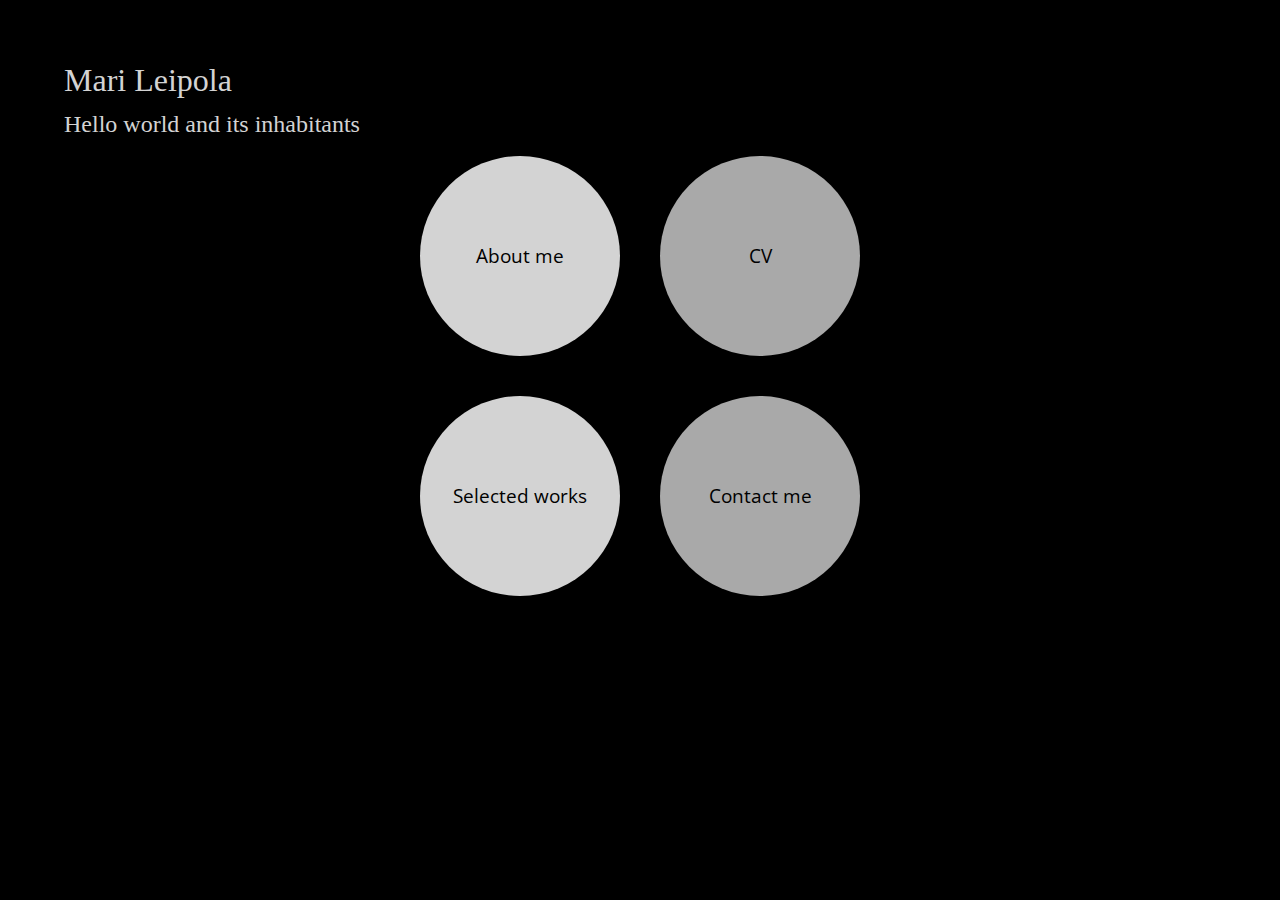
<file: index.html>
<!DOCTYPE html>
<html>

<head>
  <meta charset="UTF-8" />
  <meta name="viewport" content="width=device-width, initial-scale=1.0" />
  <title>Mari Leipola's portfolio</title>

  <link rel="stylesheet" type="text/css" href="reset.css" />
  <link rel="stylesheet" type="text/css" href="portfolio.css" />
  <link href="https://fonts.googleapis.com/css?family=Open+Sans&display=swap" rel="stylesheet">
  <link href="https://fonts.googleapis.com/icon?family=Material+Icons" rel="stylesheet" />
</head>

<body>
  <div id="header">
    <h1>Mari Leipola</h1>
    <p>Hello world and its inhabitants</p>
  </div>
  <div id="navigation">
    <div class="container">
      <div class="navigation_items" id="navigation_link_first" onclick="aboutmeSiirra()">
        <p>About me</p>
      </div>
    </div>
    <div class="container">
      <a href="MariLeipolaResume_06_20.pdf">
        <div class="navigation_items" id="navigation_link_second">
          <p>CV</p>
        </div>
      </a>
    </div>
    <div class="container">
      <div class="navigation_items" id="navigation_link_third" onclick="codeSiirra()">
        <p>Selected works</p>
      </div>
    </div>
    <div class="container">
      <div class="navigation_items" id="navigation_link_fourth" onclick="contactSiirra()">
        <p>Contact me</p>
      </div>
    </div>
  </div>
  <script src="main.js"></script>
</body>

</html>
</file>
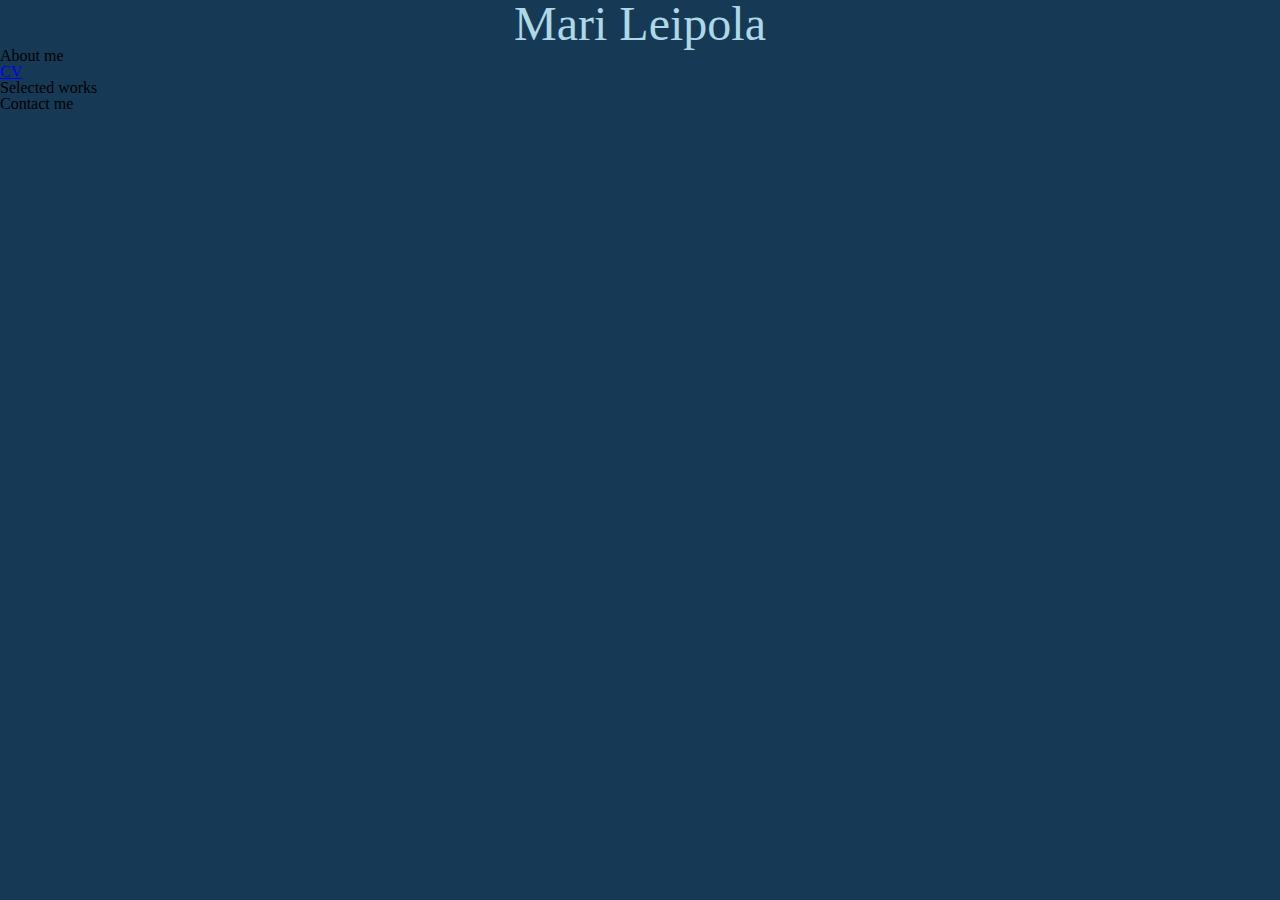
<file: Portfolio/index.html>
<!DOCTYPE html>
<html>
  <head>
    <meta charset="UTF-8" />
    <meta name="viewport" content="width=device-width, initial-scale=1.0" />
    <title>Mari Leipola's portfolio</title>

    <link rel="stylesheet" type="text/css" href="reset.css" />
    <link rel="stylesheet" type="text/css" href="portfolio.css" />
    <link
      href="https://fonts.googleapis.com/icon?family=Material+Icons"
      rel="stylesheet"
    />
  </head>
  <body>
    <div id="header">
      <h1>Mari Leipola</h1>
      <p></p>
    </div>
    <div id="navigation">
      <div class="container">
        <div
          class="navigation_items"
          id="navigation_link_first"
          onclick="aboutmeSiirra()"
        >
          <p>About me</p>
        </div>
      </div>
      <div class="container">
        <div class="navigation_items" id="navigation_link_second">
          <a href="MariLeipolaResume08_19.pdf">CV</a>
        </div>
      </div>
      <div class="container">
        <div
          class="navigation_items"
          id="navigation_link_third"
          onclick="codeSiirra()"
        >
          <p>Selected works</p>
        </div>
      </div>
      <div class="container">
        <div class="navigation_items" id="navigation_link_fourth">
          <p>Contact me</p>
        </div>
      </div>
    </div>
    <script src="main.js"></script>
  </body>
</html>
</file>
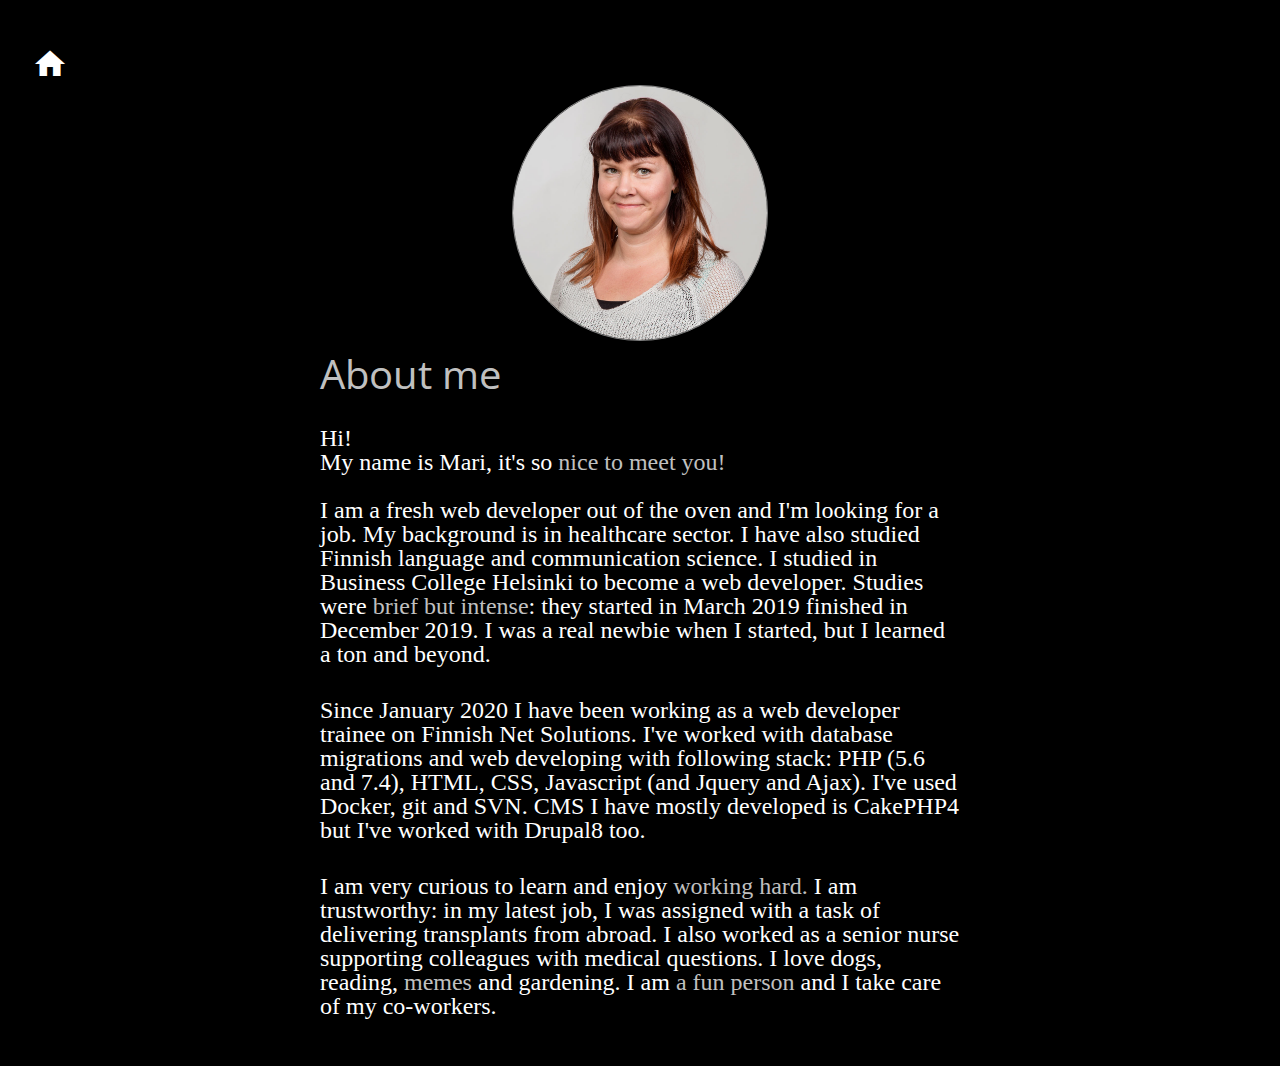
<file: aboutme.html>
<!DOCTYPE html>
<html>

<head>
  <meta charset="UTF-8" />
  <meta name="viewport" content="width=device-width, initial-scale=1.0" />
  <title>About me</title>

  <link rel="stylesheet" type="text/css" href="reset.css" />
  <link rel="stylesheet" type="text/css" href="side.css" />
  <link href="https://fonts.googleapis.com/css?family=Open+Sans&display=swap" rel="stylesheet">

  <link href="https://fonts.googleapis.com/icon?family=Material+Icons" rel="stylesheet" />
</head>

<body>
  <div id="headerBar">

    <a href="index.html"><i class="material-icons md-48">home</i></a>

  </div>
  <div id="photodiv"><img id="portraitImg" src="marileipola2019.jpg" alt="picture"></div>
  <div id="container">
    <div class="info">
      <h1>About me</h1>
      <p>
        <br>
        Hi! <br> My name is Mari, it's so <span style="color: silver">nice to meet you!</span> <br>
        <br> I
        am a
        fresh web developer out of the oven and I'm looking for a job. My background is in healthcare
        sector.
        I have also studied Finnish language and communication science.
        I studied in Business College Helsinki to become a web
        developer. Studies were <span style="color: silver">brief but intense</span>: they
        started in March 2019 finished in December 2019.
        I was a real newbie when I started, but I learned a ton and
        beyond.
      </p>
      <br>
      <br>
      <p>Since January 2020 I have been working as a web developer trainee on Finnish Net Solutions. I've worked with 
        database migrations and web developing with following stack: PHP (5.6 and 7.4), HTML, CSS, Javascript (and Jquery and Ajax).
        I've used Docker, git and SVN. CMS I have mostly developed is CakePHP4 but I've worked with Drupal8 too.
      </p>
      
    </div>
    <div class=" info">
      <p>
       
      </p>
      <br>
      <br>

    </div>
    <div class="info">
      <p>
        I am very curious to learn and enjoy <span style="color: silver">working hard.</span>
        I am trustworthy: in my latest job, I was assigned with a task
        of delivering transplants from abroad. I also worked as a
        senior nurse supporting colleagues with medical questions.
        I love dogs, reading, <span style="color: silver">memes</span> and gardening.
        I am <span style="color: silver">a fun person </span> and I take care of my co-workers.
      </p>
      <br>
      <br>
    </div>
  </div>
</body>

</html>
</file>
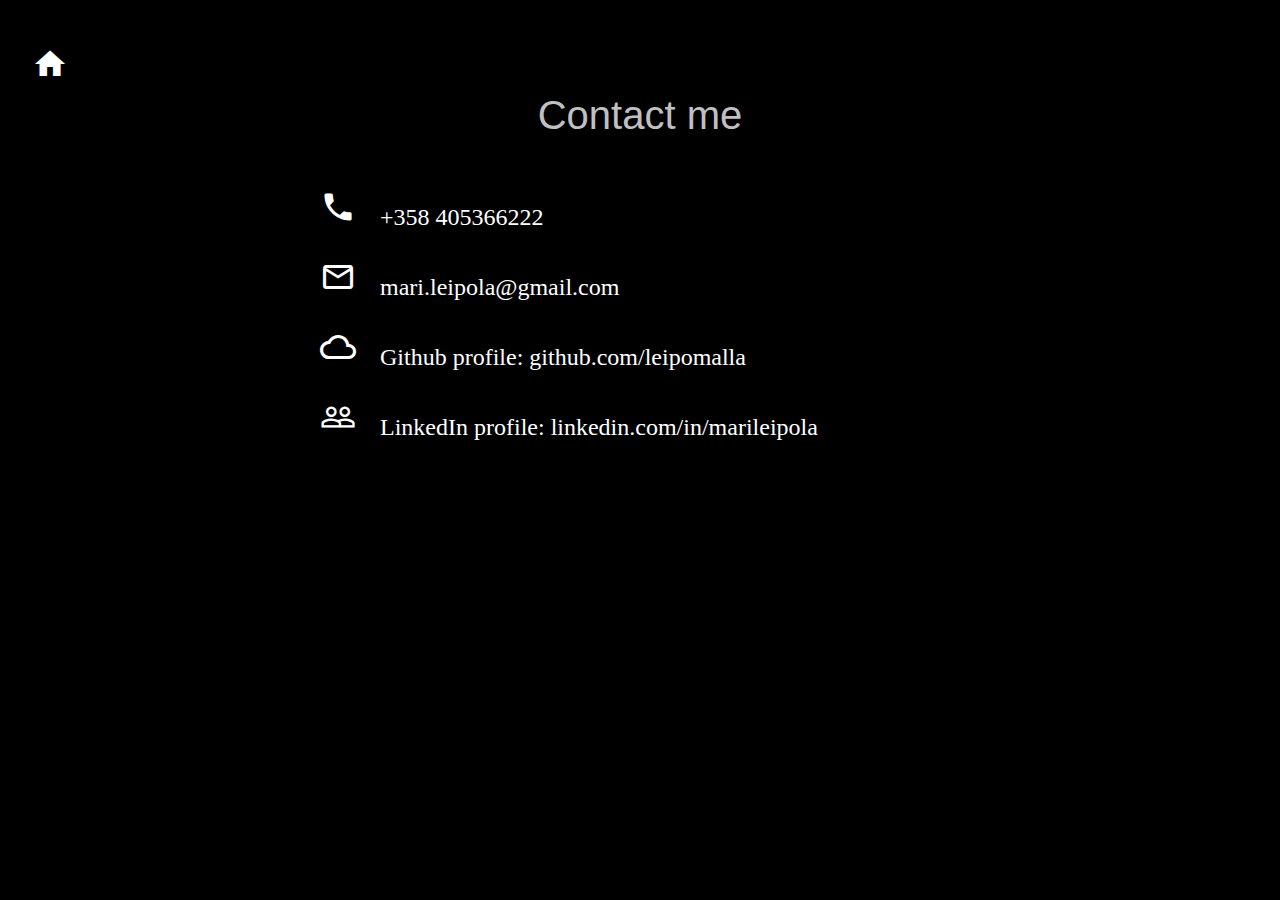
<file: contact.html>
<!DOCTYPE html>
<html>

<head>
    <meta charset="UTF-8" />
    <meta name="viewport" content="width=device-width, initial-scale=1.0" />
    <title>Contact me</title>

    <link rel="stylesheet" type="text/css" href="reset.css" />
    <link rel="stylesheet" type="text/css" href="side.css" />
    <link href="https://fonts.googleapis.com/icon?family=Material+Icons" rel="stylesheet">
</head>

<body>
    <div id="headerBar">
        <a href="index.html"><i class="material-icons md-48">home</i></a>
        <h1>Contact me</h1>
    </div>
    <div id="container" class="info">
        <table>
            <tr>
                <td><i class="material-icons md-48 icon">call</i></td>
                <td class="infoTxt">+358 405366222 <br>
                </td>
            </tr>
            <tr>
                <td><i class="material-icons md-48 icon">mail_outline</i></td>
                <td class="infoTxt">mari.leipola@gmail.com
                </td>
            </tr>
            <tr>
                <td><i class="material-icons md-48 icon">cloud_queue</i></td>
                <td class="infoTxt">Github profile: <a
                        href="https://www.github.com/leipomalla">github.com/leipomalla</a>
                </td>
            </tr>
            <tr>
                <td><i class="material-icons md-48 icon">people_outline</i></td>
                <td class="infoTxt">
                    LinkedIn profile: <a href="https://www.linkedin.com/in/marileipola">linkedin.com/in/marileipola</a>

                </td>
            </tr>
        </table>
    </div>
</body>

</html>
</file>
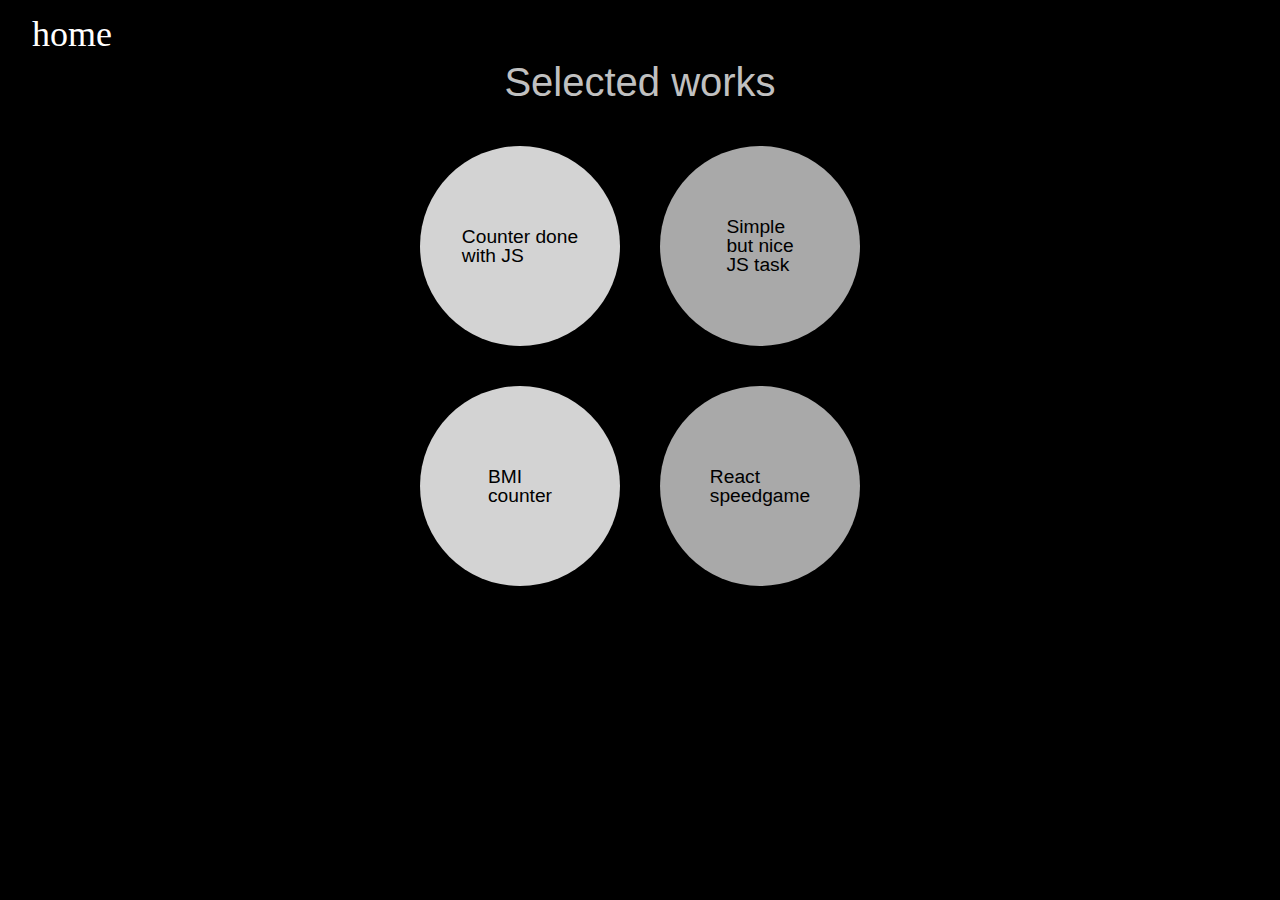
<file: selected.html>
<!DOCTYPE html>
<html>

<head>
  <meta charset="UTF-8" />
  <meta name="viewport" content="width=device-width, initial-scale=1.0" />
  <title>Selected works</title>

  <link rel="stylesheet" type="text/css" href="reset.css" />
  <link rel="stylesheet" type="text/css" href="side.css" />


  <title>Selected works</title>
</head>

<body>
  <div id="headerBar">
    <a href="index.html"><i class="material-icons md-48">home</i></a>
    <h1>Selected works</h1>
  </div>
  <div id="navigation">
    <div class="container">
      <a href="http://46.101.138.164/portfolio/06/config.html">
        <div class="navigation_items" id="navigation_link_first">
          <p>Counter done <br> with JS</p>

        </div>
      </a>
    </div>
    <div class="container">
      <a href="http://46.101.138.164/portfolio/01/klikkaamua.html">
        <div class="navigation_items" id="navigation_link_second">
          <p>Simple <br>but nice <br> JS task</p>
        </div>
      </a>
    </div>
    <div class="container">
      <a href="http://46.101.138.164/bmiv2/">
        <div class="navigation_items" id="navigation_link_third">
          <p>BMI <br>counter</p>
        </div>
      </a>
    </div>
    <div class="container">
      <a href="https://leipomalla.github.io/nopeuspeli/">
        <div class="navigation_items" id="navigation_link_fourth">
          <p>React <br>speedgame </p>
        </div>
      </a>
    </div>


</body>

</html>
</file>
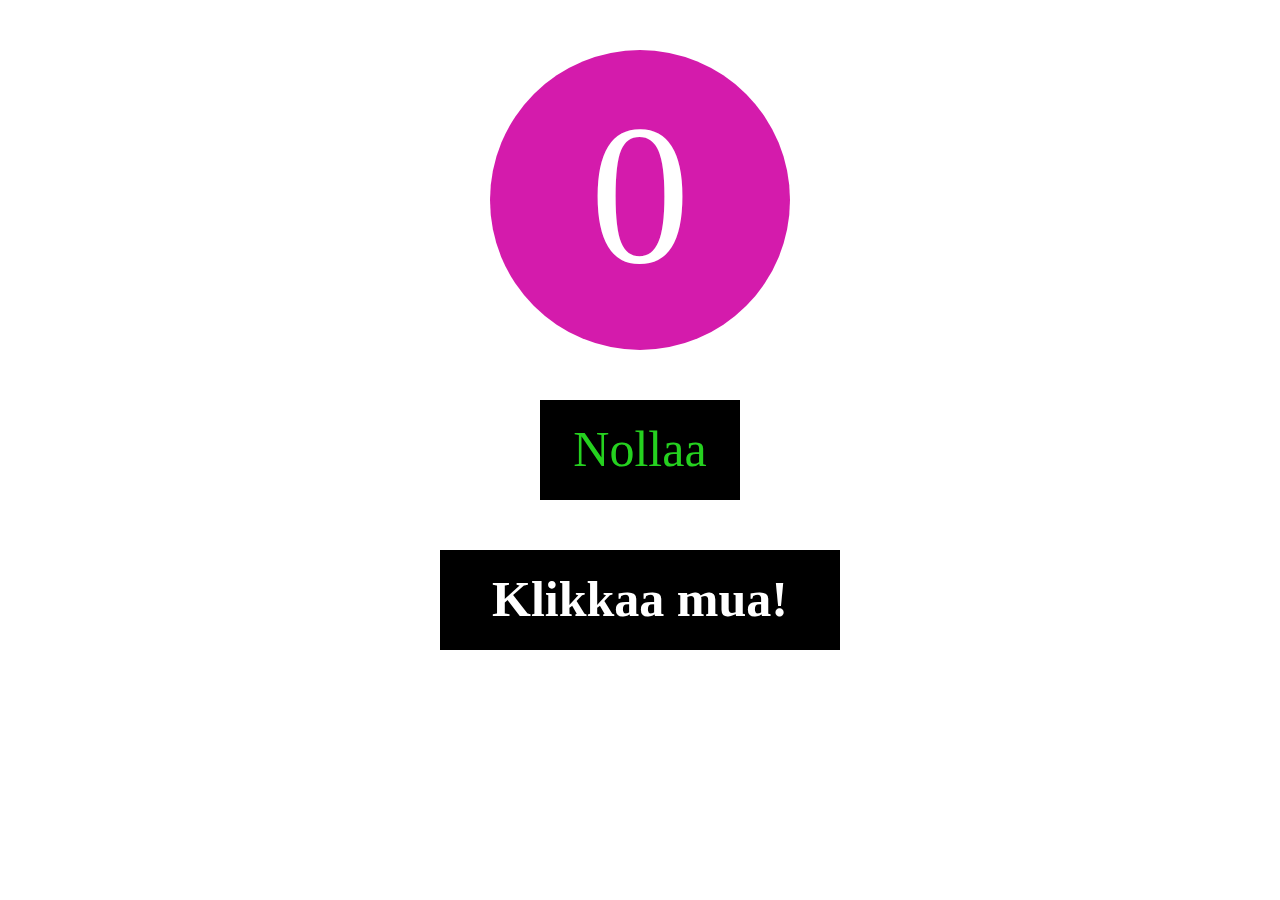
<file: 01/klikkaamua.html>
<!doctype html>
<html lang="fi">
<head>
  <meta charset="utf-8">
  <title>Laskuri</title>
  <style>
    * { box-sizing: border-box; }

    main {
      text-align: center;
    }

    #laskuri {
      width: 300px;
      height: 300px;
      background-color: rgb(212, 27, 172);
      color: white;
      margin: 50px auto;
      font-size: 200px;
      padding: 30px 0px;
      border-radius: 50%;
      cursor: pointer;
    }
    #nollaus {
      width: 200px;
      height:100px;
      background-color: black;
      color: rgb(37, 209, 31);
      margin: 50px auto;
      font-size: 50px;
      padding: 20px 0px;
      cursor: pointer;
    }
    #aktiivinen {
      font-weight:700;
      width: 400px;
      height:100px;
      background-color: rgb(0, 0, 0);
      color: rgb(255, 255, 255);
      margin: 50px auto;
      font-size: 50px;
      padding: 20px 0px;
      cursor: pointer;
    }
  </style>
</head>

<body>
  <main>
    <div id='laskuri'>0</div>
    <div id='nollaus'>Nollaa</div>
    <div id='aktiivinen'>Klikkaa mua!</div>
    
    <script>
      var laskuri = document.getElementById('laskuri');
      var arvo = parseInt(laskuri.innerHTML);
     
      

      function kasvata() {
        // kasvata laskurin arvoa ja päivitä se sivulle
        arvo = arvo + 1;
        laskuri.innerHTML = arvo;      
        asetaTaustaVari();
      }

      function asetaTaustaVari() {
        // aseta taustaväri laskurin arvon perusteella:
        // parillinen: sininen, pariton: punainen
        if (arvo % 2 == 0) {
          laskuri.style.backgroundColor = 'blue';
          }else {
            laskuri.style.backgroundColor = 'red';
          }
 }

 function nollaa () {
   // Nollaa-painiketta painaessa laskurin arvo palaa nollaksi
 arvo = 0;
 laskuri.innerHTML = arvo;
 laskuri.style.backgroundColor = 'red';
 }

 function klikkaus () {
     // Klikkaa mua -painikkeen teksti muuttuu muotoon Klikattu
     aktiivinen.innerHTML = 'Klikattu';
     aktiivinen.style.color = 'grey';
 }

      laskuri.onclick = kasvata;
      nollaus.onclick = nollaa;
      aktiivinen.onclick = klikkaus;
    </script>

    </main>
  </body>
  </html>
</file>
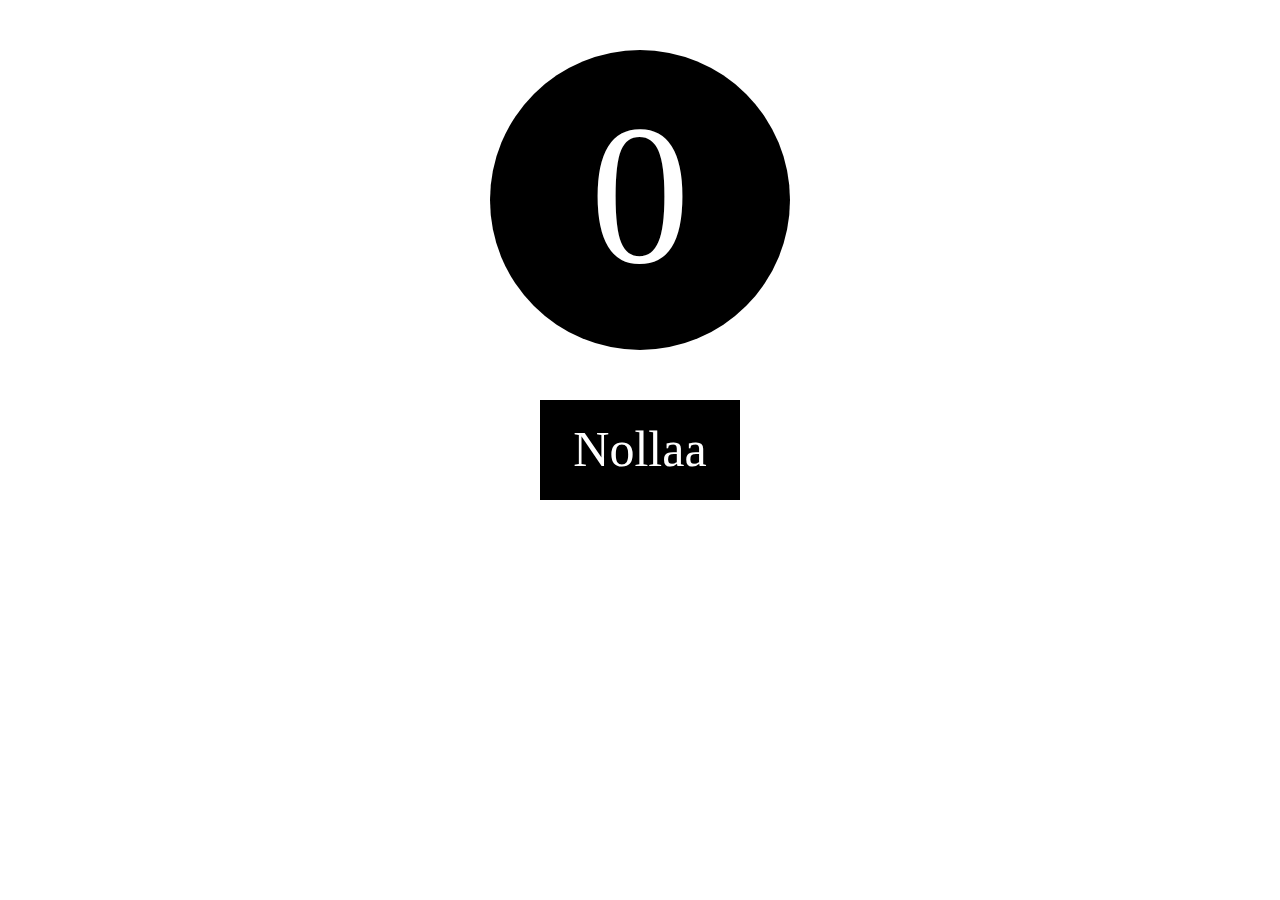
<file: 01/laskuri.html>
<!doctype html>
<html lang="fi">
<head>
  <meta charset="utf-8">
  <title>Laskuri</title>
  <style>
    * { box-sizing: border-box; }

    main {
      text-align: center;
    }

    #laskuri {
      width: 300px;
      height: 300px;
      background-color: black;
      color: white;
      margin: 50px auto;
      font-size: 200px;
      padding: 30px 0px;
      border-radius: 50%;
      cursor: pointer;
    }
    #nollaus {
      width: 200px;
      height:100px;
      background-color: black;
      color: white;
      margin: 50px auto;
      font-size: 50px;
      padding: 20px 0px;
      cursor: pointer;
    }
  </style>
</head>

<body>
  <main>
    <div id='laskuri'>0</div>
    <div id='nollaus'>Nollaa</div>
    
    <script>
      var laskuri = document.getElementById('laskuri');
      var arvo = parseInt(laskuri.innerHTML);
      

      function kasvata() {
        // kasvata laskurin arvoa ja päivitä se sivulle
        arvo = arvo + 1;
        laskuri.innerHTML = arvo;      
        asetaTaustaVari();
      }

      function asetaTaustaVari() {
        // aseta taustaväri laskurin arvon perusteella:
        // parillinen: sininen, pariton: punainen
        if (arvo % 2 == 0) {
          laskuri.style.backgroundColor = 'blue';
          }else {
            laskuri.style.backgroundColor = 'red';
          }
 }

 function nollaa () {
   // Nollaa-painiketta painaessa laskurin arvo palaa nollaksi
 arvo = 0;
 laskuri.innerHTML = arvo;
 laskuri.style.backgroundColor = 'red';
 }

 
      laskuri.onclick = kasvata;
      nollaus.onclick = nollaa;
    </script>

    </main>
  </body>
  </html>
</file>
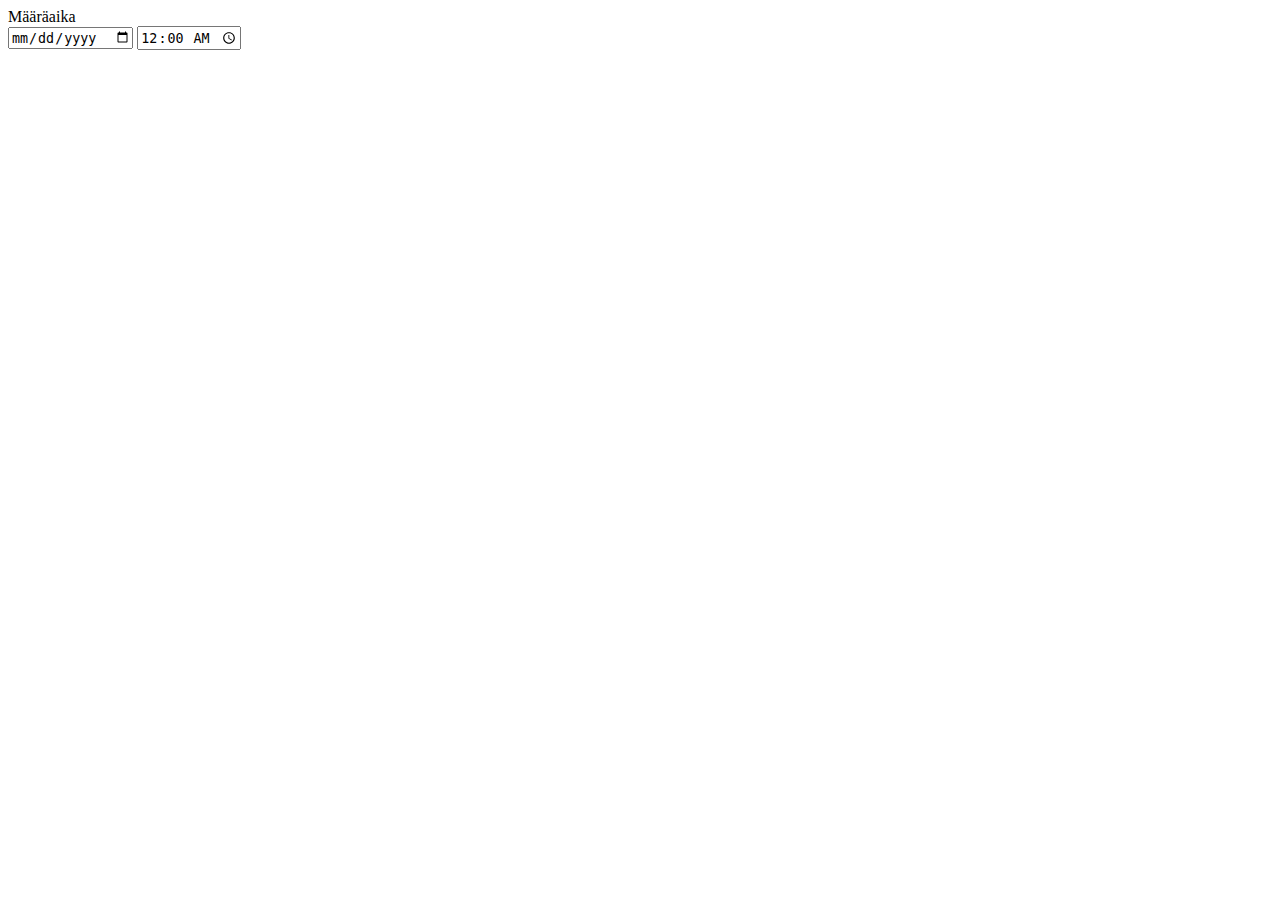
<file: 06/kalenteri.html>
<!DOCTYPE html>
<html>

<head>
</head>

<body>
    <div class="field">
        <label for="date">Määräaika</label>
        <div class="input">
            <input id="datekonfig" name="date" type="date">
            <input id="timekonfig" name="time" type="time" value="00:00">
        </div>
    </div>

</body>

</html>
</file>
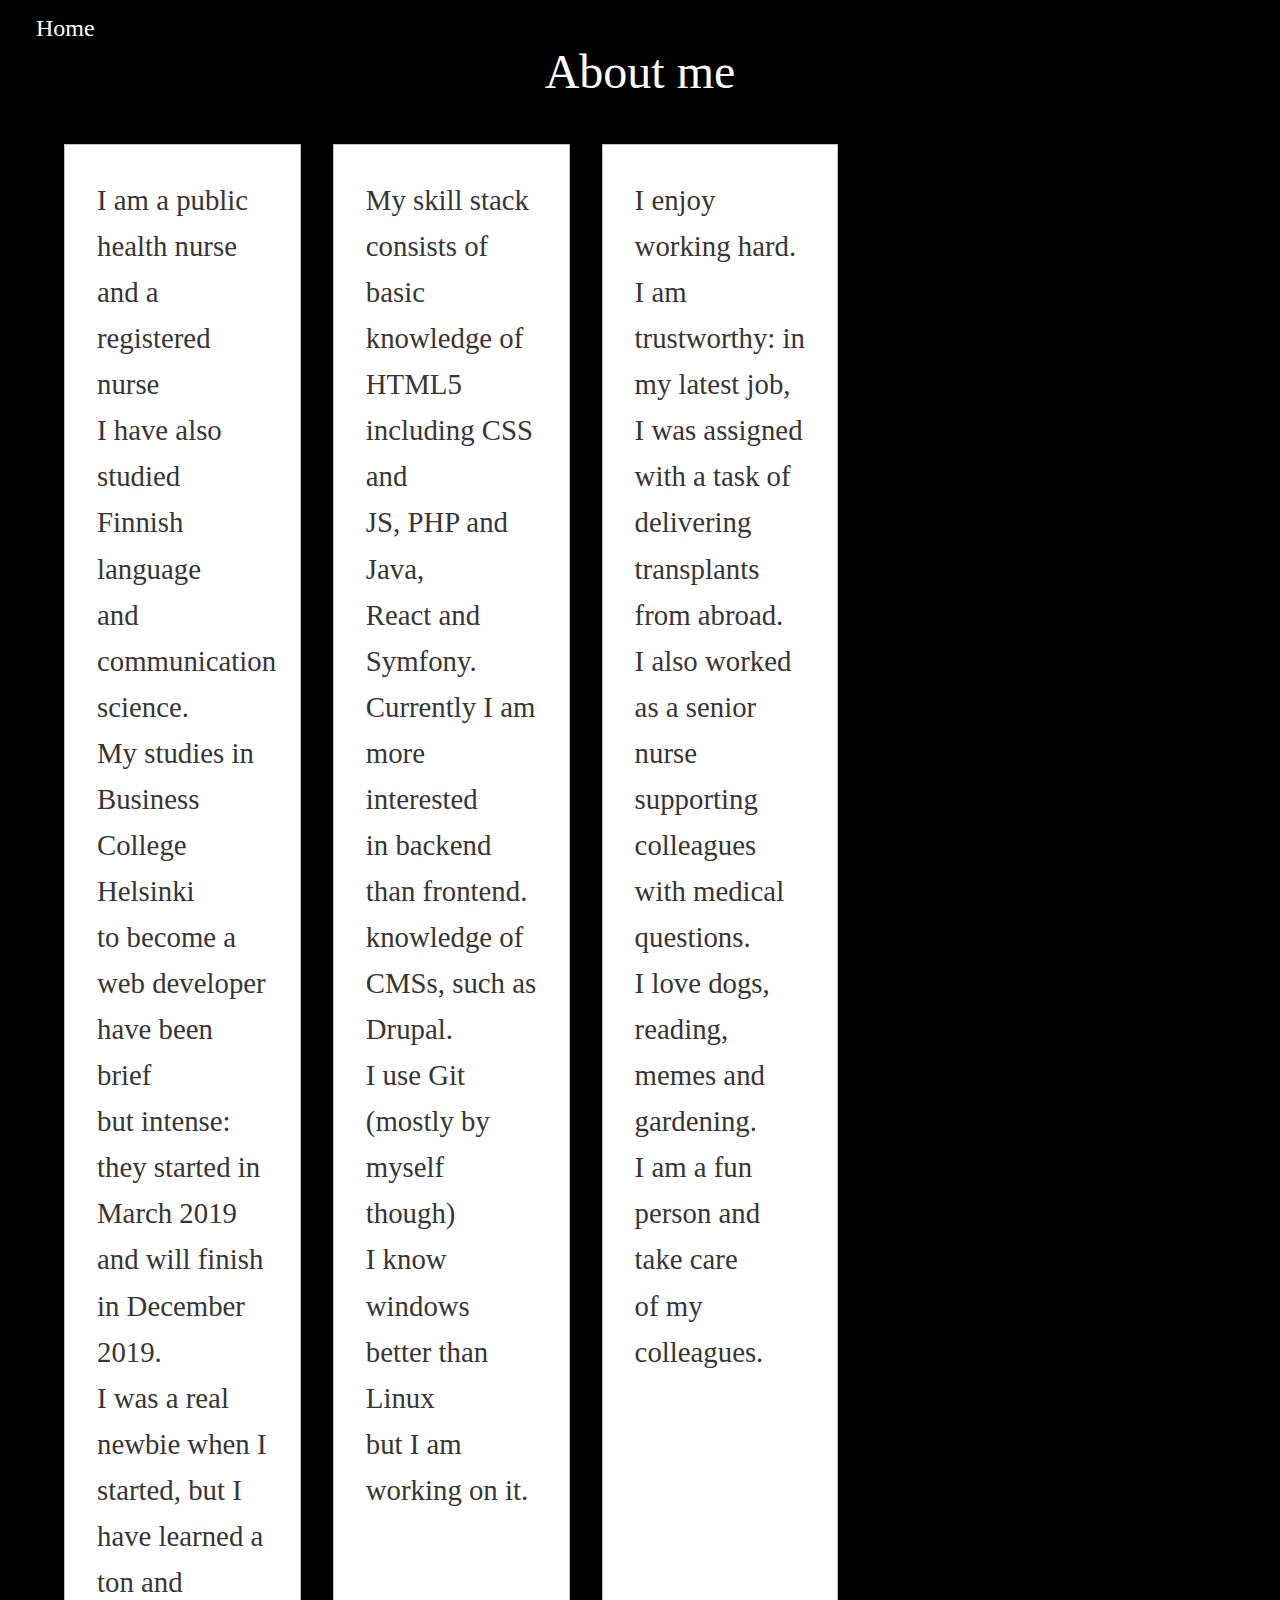
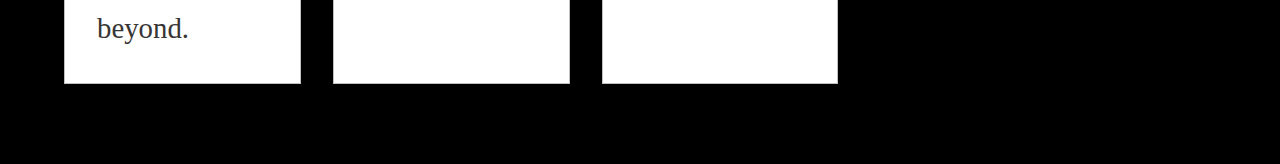
<file: Portfolio/aboutme.html>
<!DOCTYPE html>
<html>
  <head>
    <meta charset="UTF-8" />
    <meta name="viewport" content="width=device-width, initial-scale=1.0" />
    <title>About me</title>

    <link rel="stylesheet" type="text/css" href="reset.css" />
    <link rel="stylesheet" type="text/css" href="side.css" />
    <link
      href="https://fonts.googleapis.com/icon?family=Material+Icons"
      rel="stylesheet"
    />
  </head>
  <body>
    <div id="headerBar">
      <a href="index.html">Home</a>
      <h1>About me</h1>
    </div>
    <div id="container">
      <div class="info" id="background">
        <ul>
          <li>
            I am a public health nurse <br />
            and a registered nurse
          </li>
          <li>
            I have also studied Finnish language <br />and communication
            science.
          </li>
          <li>
            My studies in Business College Helsinki <br />to become a web
            developer have been brief <br />but <b>intense</b>: they started in
            March 2019 <br />and will finish in December 2019.
          </li>
          <li>
            I was a real newbie when I started, but I <br />have learned a ton
            and beyond.
          </li>
        </ul>
      </div>

      <div class="info" id="code">
        <ul>
          <li>
            My skill stack consists of <br />basic knowledge of <br />HTML5
            including CSS and <br />
            JS, PHP and Java, <br />React and Symfony.
          </li>
          <li>
            Currently I am more interested <br />in backend than frontend.
          </li>
          <li>knowledge of CMSs, such as Drupal.</li>
          <li>I use Git (mostly by myself though)</li>
          <li>
            I know windows better than Linux <br />
            but I am working on it.
          </li>
        </ul>
      </div>
      <div class="info" id="work">
        <ul>
          <li>I enjoy working hard.</li>
          <li>
            I am trustworthy: in my latest job, <br />
            I was assigned with a task of <br />delivering transplants from
            abroad. <br />I also worked as a senior <br />nurse supporting
            colleagues <br />with medical questions.
          </li>

          <li>I love dogs, reading, memes and gardening.</li>
          <li>I am a fun person and take care <br />of my colleagues.</li>
        </ul>
      </div>
    </div>
  </body>
</html>
</file>
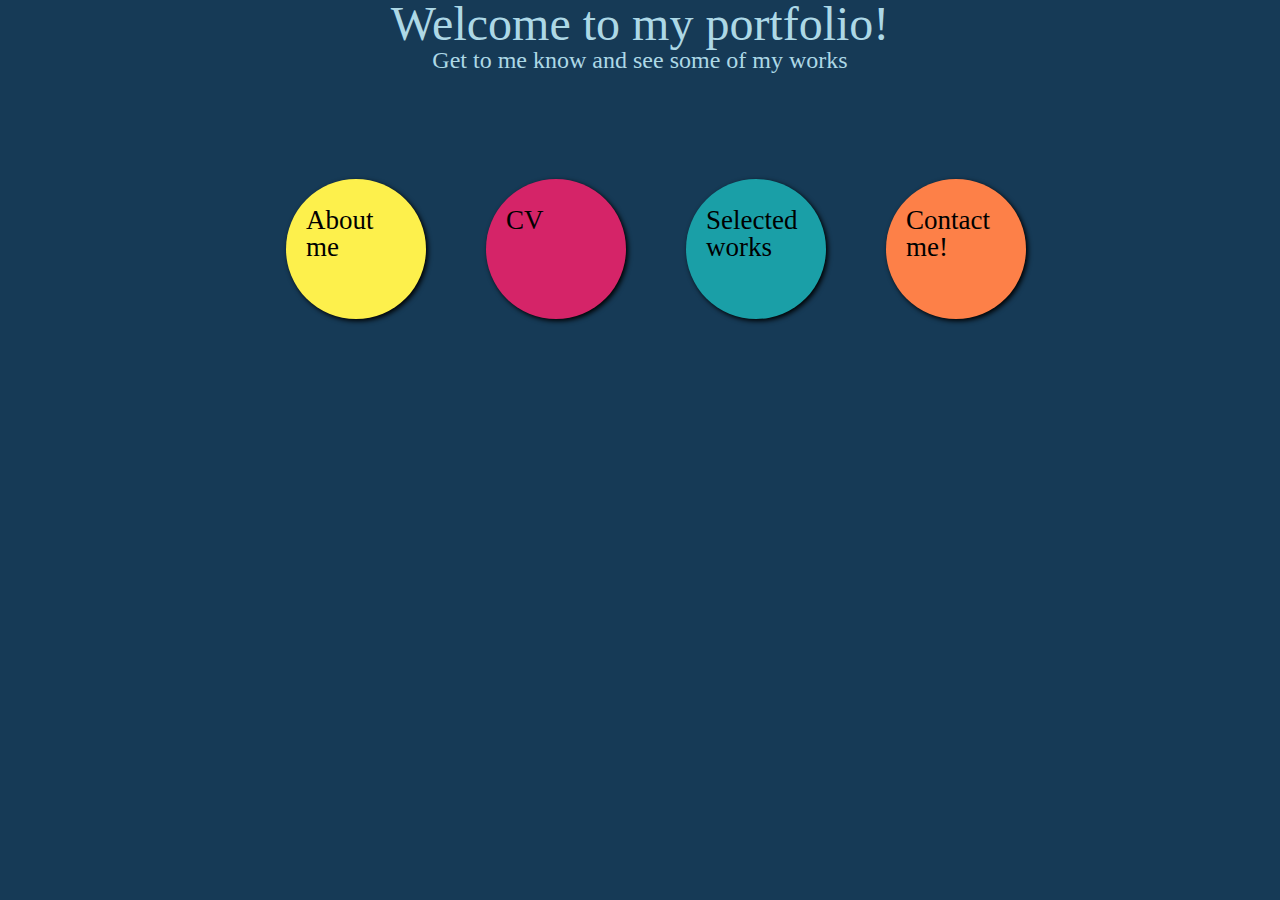
<file: Portfolio/portfolio.html>
<!DOCTYPE html>
<html>
  <head>
    <meta charset="UTF-8" />
    <meta name="viewport" content="width=device-width, initial-scale=1.0" />
    <title>Mari Leipola: portfolio</title>
    <link rel="stylesheet" type="text/css" href="reset.css" />
    <link rel="stylesheet" type="text/css" href="portfolio.css" />
  </head>
  <body>
    <div id="header">
      <h1>Welcome to my portfolio!</h1>
      <p>Get to me know and see some of my works</p>
    </div>
    <div id="ballcontainer">
      <div class="balls" id="first"><p>About me</p></div>
      <div class="balls" id="second"><p>CV</p></div>
      <div class="balls" id="third"><p>Selected works</p></div>
      <div class="balls" id="fourth"><p>Contact me!</p></div>
    </div>
  </body>
</html>
</file>
<file: portfolio.css>
body{
  background-color: black;
}
#header{
  text-align: center;
  color: lightgrey;
  margin-top: 8%;
  margin-bottom: 8%;
  font-weight: 100;
}
h1{
  font-size: 2em;
  margin: 2%;
  font-family: 'Open Sans', sans-serif;
}
#header p{
  font-size: 1.5em;
}
#navigation{
  display: block;
  max-width: 80%;
  margin-right: auto;
  margin-left: auto;
}
.navigation_items{
  border: 1px solid grey;
  border-radius: 50%;
  width: 150px;
  height: 150px;
  margin-left: auto;
  margin-right: auto;
  margin-bottom: 5%;
  position: relative;
  }

.navigation_items p {
  margin: 0;
    position: absolute;
    top: 50%;
    left: 50%;
    margin-right: -50%;
    transform: translate(-50%, -50%);
    font-family: 'Open Sans', sans-serif;
    
}
.navigation_items p {
  text-decoration: none;
  color: black;
}

#navigation_link_first{
  background-color: #D3D3D3;
}
#navigation_link_second{
  background-color:#A9A9A9;
}
#navigation_link_third{
  background-color: #D3D3D3;
}
#navigation_link_fourth{
  background-color: #A9A9A9;
}
@media only screen and (min-width: 426px) {
#header{
  margin-left: 5%;
  margin-top: 5%;
  text-align: unset;
  margin-bottom: 0;
}
h1{
  font-size: 2rem;
  margin: 0;
}
#header p{
margin-top: 1rem;
font-size: 1.5rem;
}
#navigation{
  width: 480px;
  margin-right: auto;
  margin-left: auto;
  
}
.navigation_items{
 
  border: 0;
  border-radius: 50%;
  width: 200px;
  height:200px;
  margin: 20px;
  position: relative;
  font-size: 1.2rem;
}
.navigation_items:hover{
 
  z-index: 5;
  border: 0;
  width: 240px;
  height:240px;
  margin: 0;
  font-size: 1.5rem;
  transition: 0.5s;
}
.navigation_items p{
  font-family: 'Open Sans', sans-serif;
}
.container{
  
  float: left;
  width: 240px;
  height: 240px;
  margin: 0;
}
}
</file>
<file: Portfolio/portfolio.css>
body {
  background-color: #163a56;
}
h1 {
  font-size: 3em;
}

#header {
  text-align: center;
  color: lightblue;
}
#header p {
  font-size: 1.5em;
}

#first {
  background-color: #fdf04c;
}
#second {
  background-color: #d52468;
}
#third {
  background-color: #1a9fa7;
}
#fourth {
  background-color: #fd8048;
}
.balls {
  width: 100px;
  height: 100px;
  padding: 20px;
  border: black;
  border-radius: 50%;
  margin: 30px 30px 30px 30px;
  cursor: pointer;
  font-size: 27px;
  box-shadow: 2px 2px 5px 0px;
}
.balls:hover {
  z-index: 5;
  width: 180px;
  height: 180px;
  font-size: 40px;
  margin: 0;
  /*-webkit-transition: width 2s; Safari prior 6.1 */
  transition: width 0.5s, height 0.5s, font-size 0.5s, margin 0.5s;
  box-shadow: inset 0 0 15px #333;
}
.balls p {
  margin: 8.3% 0 8.3% 0;
}
@media only screen and (min-width: 425px) {
  #ballcontainer {
    display: inline-flex;
    justify-content: space-between;
    margin: 6% 20% 0 20%;
  }
}
</file>
<file: side.css>
*{
  box-sizing: border-box;
}

.md-48{
  font-size: 36px !important;
}
body{
  background-color: black;
  padding: 1rem;
}
#headerBar{
  display: inline;
  text-align: center;
  margin-right: auto;
  margin-left: auto;
  padding: 1rem;
}
#headerBar a{
  text-decoration: none;
  color: white;
}

#photodiv{
  width:50vw;
  margin-left: auto;
  margin-right: auto;
}
#portraitImg{
  width: 100%;
  height: auto;
  border: grey 1px solid;
  border-radius: 50%;
}

h1 {
  color:silver;
  font-size:2.5em;
  font-family: 'Open Sans', sans-serif;
  margin-right: auto;
  margin-left: auto;
  margin-top: 10px;
  margin-bottom: 8px;
}

 .info{
   width: 80vw;
  margin-right: auto;
  margin-left: auto;

 }
/*#container{
  margin-left: 3rem;
  margin-right: 2rem;
}*/
#container p{
  color: white;
  margin-right: auto;
  margin-left: auto;
  font-size: 1.5em;
  
}
#container ul {
  margin-top: 2rem;
  color: white;
}
.material-icons{
  margin-right: 1.5rem;
}
i{
  padding-top: 10px;
  margin-top: 20px;
}
#navigation{
  display: block;
  max-width: 80%;
  margin-right: auto;
  margin-left: auto;
}
.navigation_items{
  border: 1px solid grey;
  border-radius: 50%;
  width: 150px;
  height: 150px;
  margin-left: auto;
  margin-right: auto;
  margin-bottom: 5%;
  position: relative;
  }

.navigation_items p{
    margin: 0;
    position: absolute;
    top: 50%;
    left: 50%;
    margin-right: -50%;
    transform: translate(-50%, -50%);
    font-family: 'Open Sans', sans-serif;
    text-decoration: none;
    color: black;
}

#navigation_link_first{
  background-color: #D3D3D3;
}
#navigation_link_second{
  background-color:#A9A9A9;
}
#navigation_link_third{
  background-color: #D3D3D3;
}
#navigation_link_fourth{
  background-color: #A9A9A9;
}
table {
  color:white;
}

td a{
  text-decoration: none;
  color: white;
}
.infoTxt {
  font-size: 1.5em;
}

@media only screen and (min-width: 426px) {
#photodiv{
  width:20vw;
  
}
.info{
   width: 50vw;
}

#navigation{
  width: 480px;
  margin-right: auto;
  margin-left: auto;
  
}
.navigation_items{
 
  border: 0;
  border-radius: 50%;
  width: 200px;
  height:200px;
  margin: 20px;
  position: relative;
  font-size: 1.2rem;
}
.navigation_items:hover{
 
  z-index: 5;
  border: 0;
  width: 240px;
  height:240px;
  margin: 0;
  font-size: 1.5rem;
  transition: 0.5s;
}
.navigation_items p{
  font-family: 'Open Sans', sans-serif;
}
.container{
  
  float: left;
  width: 240px;
  height: 240px;
  margin: 0;
}
}
</file>
<file: Portfolio/side.css>
* {
  box-sizing: border-box;
}

body {
  background-color: black;
  padding: 1rem 1rem 1rem 1rem;
}
a {
  margin: 0.5rem 5px 5px 20px;
  color: white;
  text-decoration: none;
  font-size: 1.5rem;
}
h1 {
  text-align: center;
  margin: 0.5rem auto 0.5rem auto;
  color: white;
  font-size: 3rem;
}
#container {
  background-color: black;
  margin-right: auto;
  margin-left: auto;

  padding: 2rem;
  color: green;
}
.info {
  border: 1px solid silver;
  margin: 0.5rem 1rem 2rem 1rem;
  padding: 2rem;
  background-color: white;
  font-size: 1.5rem;
}
#headerBar {
  display: inline;
}

@media only screen and (min-width: 426px) {
  #container {
    display: flex;
    flex-wrap: wrap;
  }
  ul li {
    font-size: 1.2em;
    color: rgb(56, 53, 53);
    line-height: 1.6;
  }
  .info {
    max-width: 20%;
  }
}
</file>
